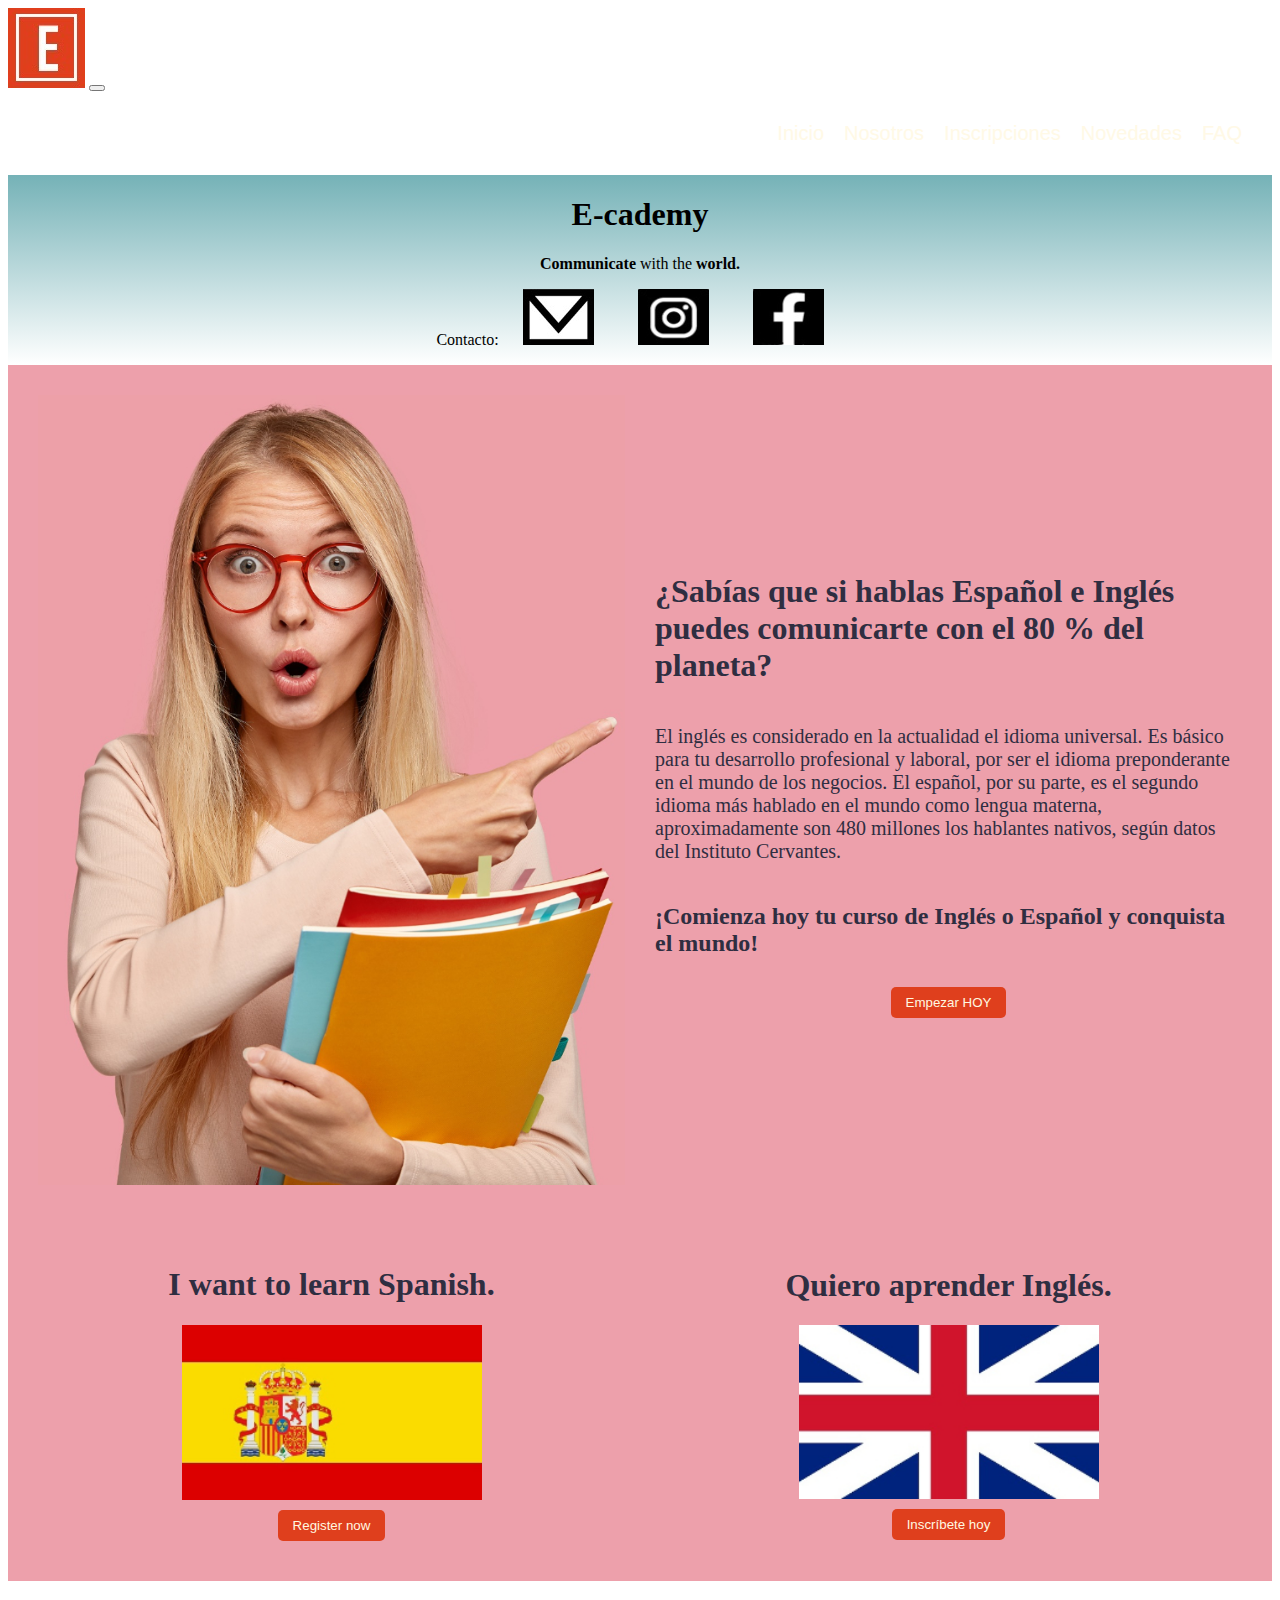
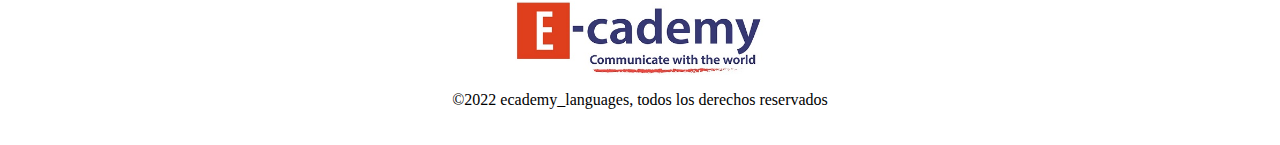
<file: index.html>
<!DOCTYPE html>
<html lang="en">
    <head>
        <meta charset="UTF-8">
        <meta http-equiv="X-UA-Compatible" content="IE=edge">
        <meta name="viewport" content="width=device-width, initial-scale=1.0">
        <meta name="keywords" content="Ecademy, idiomas, aprendizaje, español, comunicarte, clases online, segundo idioma">
        <title>Ecademy idiomas</title>
        <link href="https://unpkg.com/aos@2.3.1/dist/aos.css" rel="stylesheet">
        <!-- CSS only -->
        <link href="https://cdn.jsdelivr.net/npm/bootstrap@5.2.0-beta1/dist/css/bootstrap.min.css" rel="stylesheet" integrity="sha384-0evHe/X+R7YkIZDRvuzKMRqM+OrBnVFBL6DOitfPri4tjfHxaWutUpFmBp4vmVor" crossorigin="anonymous">
        <link rel="stylesheet" href="./assets/css/style.css">
        <link rel="shortcut icon" href="./assets/img/a1-logo-ecademy-navbar-mini.jpg" type="image/x-icon">
    </head>
<body>
    <nav class="navbar navbar-expand-md bg-secondary">
        <div class="container-fluid">
          <a class="navbar-brand" href="./index.html"><img src="./assets/img/a1-logo-ecademy-navbar-mini.jpg" alt="logo-ecademy"></a>
          <button class="navbar-toggler" type="button" data-bs-toggle="collapse" data-bs-target="#navbarNav" aria-controls="navbarNav" aria-expanded="false" aria-label="Toggle navigation">
              <span class="navbar-toggler-icon"></span>
          </button>
          <div class="collapse navbar-collapse" id="navbarNav">
              <ul class="navbar-nav">
                  <li class="nav-item">
                     <a class="nav-link" aria-current="page" href="./index.html">Inicio</a>
                  </li>
                  <li class="nav-item">
                     <a class="nav-link" href="./pages/nosotros.html">Nosotros</a>
                  </li>
                  <li class="nav-item">
                     <a class="nav-link" href="./pages/inscripciones.html">Inscripciones</a>
                  </li>
                  <li class="nav-item">
                    <a class="nav-link" href="./pages/novedades.html">Novedades</a>
                 </li>
                 <li class="nav-item">
                    <a class="nav-link" href="./pages/faq.html">FAQ</a>
                 </li>
                </ul>
            </div>
        </div>
    </nav>
    <header>
        <div class="header">
            <div>
                <h1>E-cademy</h1>
                <p> <b>Communicate</b> with the <b>world.</b></p>
            </div>
            <div>
                <p>Contacto:
                    <a href="mailto:lauracattaneo2308@gmail.com" target="_blank"><img src="./assets/img/email-logo.jpg" alt="email"></a>
                    <a href="https://www.instagram.com/ecademy_languages/" target="_blank"><img src="./assets/img/instagram-logo.jpg" alt="instagram"></a>
                    <a href="https://www.facebook.com/E-Cademy-103000618928934" target="_blank"><img src="./assets/img/facebook-logo.jpg" alt="facebook"></a>
                </p>
            </div>
        </div>
    </header>
    <main>
        <div class="container1">
            <div class="box1 hide-on-tablet">
                <img src="./assets/img/surprised-blond-teacher-700px.jpg" alt="student">
            </div>
            <div class="box1">
                <h1>¿Sabías que si hablas Español e Inglés puedes comunicarte con el 
                    80 % del planeta?</h1>
                <p>
                    El inglés es considerado en la actualidad el idioma universal. Es básico para tu desarrollo profesional y laboral, por ser el idioma preponderante en el mundo de los negocios. 
                    El español, por su parte, es el segundo idioma más hablado en el mundo como lengua materna, aproximadamente son 480 millones los hablantes nativos, según datos del Instituto Cervantes.
                </p> 
                <h2>¡Comienza hoy tu curso de Inglés o Español y conquista el mundo!</h2>
                <a href="./pages/inscripciones.html"> <button class="button1">Empezar HOY</button></a>
            </div>
        </div>
        <div class="container1">
            <div class="box1">
                <h1>I want to learn Spanish.</h1>
                <img class="img-fluid my-5 flag" src="./assets/img/Bandera-de-España.jpg" alt="Bandera-de-España">
                <a href="./pages/inscripciones.html"> <button class="button1">Register now</button></a>
            </div>
            <div class="box1">
                <h1>Quiero aprender Inglés.</h1>
                <img class="img-fluid my-5 flag" src="./assets/img/Bandera-de-Reino-Unido.jpg" alt="Bandera-de-Reino-Unido">
                <a href="./pages/inscripciones.html"> <button class="button1">Inscríbete hoy</button></a>
            </div>
        </div>
    </main>
    <footer>
        <img class="logo" src="./assets/img/a2-ecademy-communicate-with-the-world-tiza.jpg" alt="logo-ecademy">
        <p>©2022 ecademy_languages, todos los derechos reservados</p>
    </footer>
    <script src="https://unpkg.com/aos@2.3.1/dist/aos.js"></script>
    <script>
        AOS.init();
    </script>   
    <!-- JavaScript Bundle with Popper -->
    <script src="https://cdn.jsdelivr.net/npm/bootstrap@5.2.0-beta1/dist/js/bootstrap.bundle.min.js" integrity="sha384-pprn3073KE6tl6bjs2QrFaJGz5/SUsLqktiwsUTF55Jfv3qYSDhgCecCxMW52nD2" crossorigin="anonymous"></script>
</body>
</html>
</file>
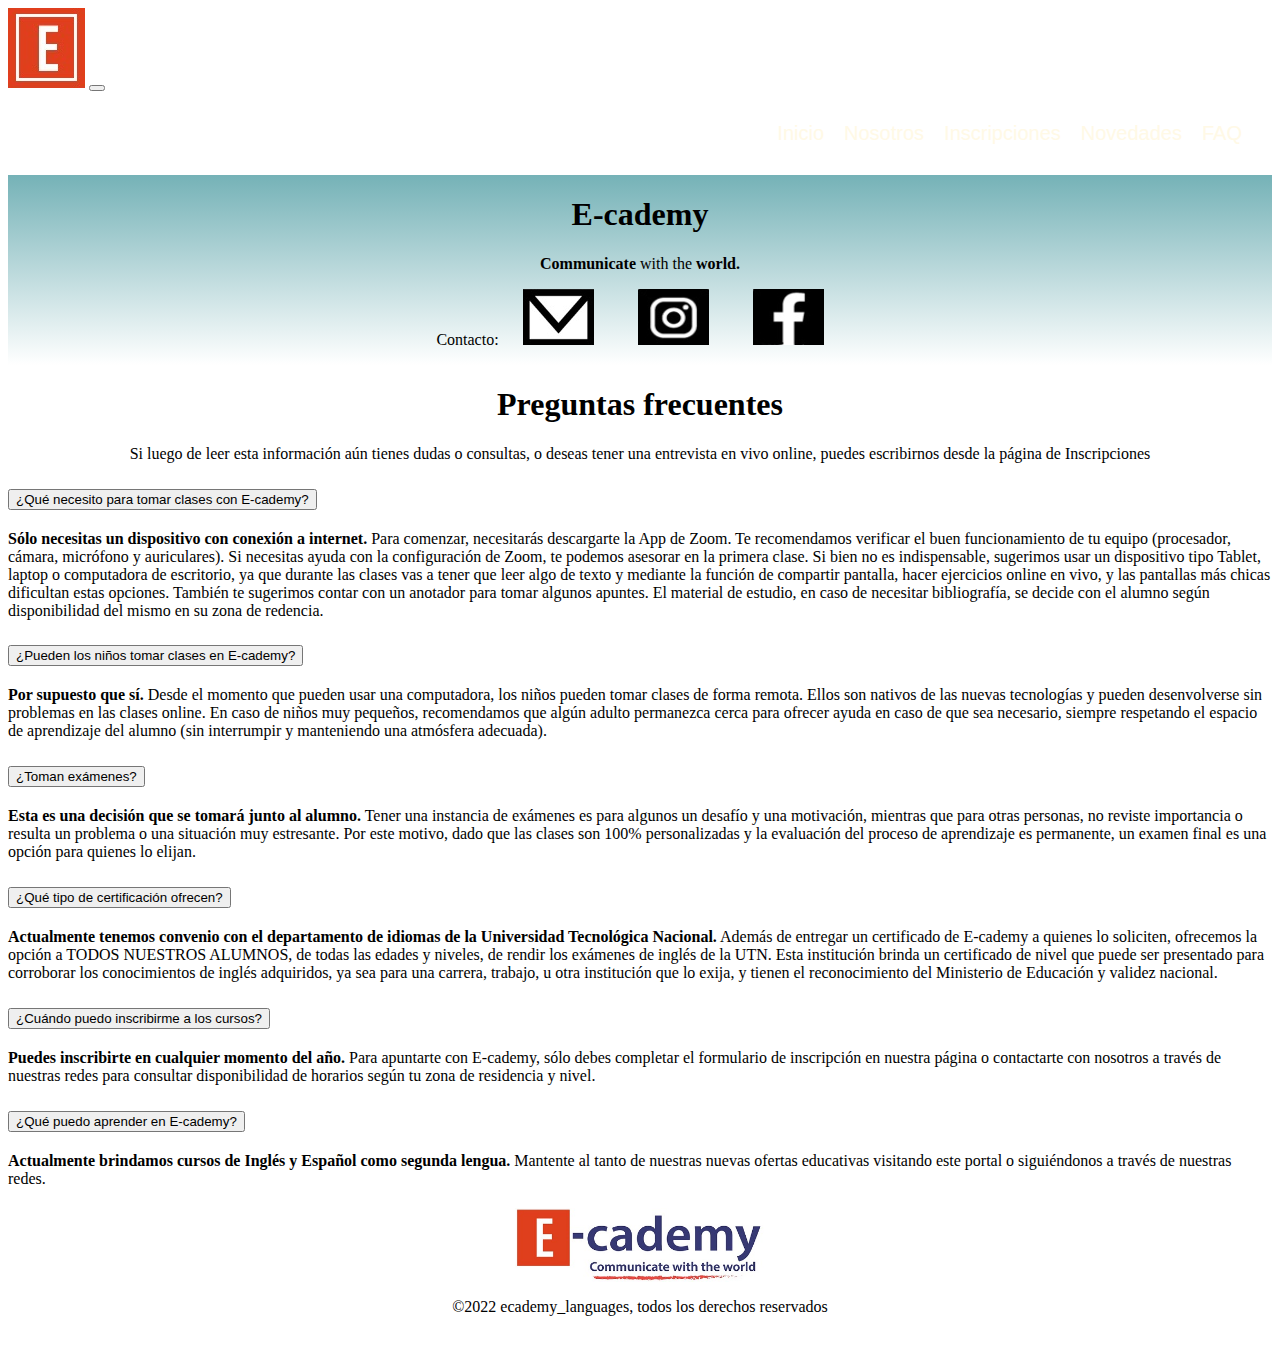
<file: pages/faq.html>
<!DOCTYPE html>
<html lang="en">
    <head>
        <meta charset="UTF-8">
        <meta http-equiv="X-UA-Compatible" content="IE=edge">
        <meta name="viewport" content="width=device-width, initial-scale=1.0">
        <meta name="keywords" content="Ecademy, idiomas, aprendizaje, español, comunicarte, clases online, segundo idioma">
        <title>Mi perfil</title>
        <link href="https://unpkg.com/aos@2.3.1/dist/aos.css" rel="stylesheet">
        <!-- CSS only -->
        <link href="https://cdn.jsdelivr.net/npm/bootstrap@5.2.0-beta1/dist/css/bootstrap.min.css" rel="stylesheet" integrity="sha384-0evHe/X+R7YkIZDRvuzKMRqM+OrBnVFBL6DOitfPri4tjfHxaWutUpFmBp4vmVor" crossorigin="anonymous">
        <link rel="stylesheet" href="../assets/css/style.css">
        <link rel="shortcut icon" href="../assets/img/a1-logo-ecademy-navbar-mini.jpg" type="image/x-icon">
    </head>
<body>
    <nav class="navbar navbar-expand-md bg-secondary">
        <div class="container-fluid">
          <a class="navbar-brand" href="../index.html"><img src="../assets/img/a1-logo-ecademy-navbar-mini.jpg" alt="logo-ecademy"></a>
          <button class="navbar-toggler" type="button" data-bs-toggle="collapse" data-bs-target="#navbarNav" aria-controls="navbarNav" aria-expanded="false" aria-label="Toggle navigation">
              <span class="navbar-toggler-icon"></span>
          </button>
          <div class="collapse navbar-collapse" id="navbarNav">
              <ul class="navbar-nav">
                  <li class="nav-item">
                     <a class="nav-link" aria-current="page" href="../index.html">Inicio</a>
                  </li>
                  <li class="nav-item">
                     <a class="nav-link" href="./nosotros.html">Nosotros</a>
                  </li>
                  <li class="nav-item">
                     <a class="nav-link" href="./inscripciones.html">Inscripciones</a>
                  </li>
                  <li class="nav-item">
                    <a class="nav-link" href="./novedades.html">Novedades</a>
                 </li>
                 <li class="nav-item">
                    <a class="nav-link" href="./faq.html">FAQ</a>
                 </li>
                </ul>
            </div>
        </div>
    </nav>
    <header>
      <div class="header">
        <div>
            <h1>E-cademy</h1>
            <p> <b>Communicate</b> with the <b>world.</b></p>
        </div>
        <div>
            <p>Contacto:
              <a href="mailto:lauracattaneo2308@gmail.com" target="_blank"><img src="../assets/img/email-logo.jpg" alt="email"></a>
              <a href="https://www.instagram.com/ecademy_languages/" target="_blank"><img src="../assets/img/instagram-logo.jpg" alt="instagram"></a>
              <a href="https://www.facebook.com/E-Cademy-103000618928934" target="_blank"><img src="../assets/img/facebook-logo.jpg" alt="facebook"></a>
            </p>
        </div>
      </div>
    </header>
    <main>
        <div class="main-title">
          <h1>
              Preguntas frecuentes
          </h1>
          <p>Si luego de leer esta información aún tienes dudas o consultas, o deseas tener una entrevista en vivo online, puedes escribirnos desde la página de Inscripciones</p>
        </div>
        <div class="bd-example">
            <div class="accordion" id="accordionExample">
              <div class="accordion-item">
                <h2 class="accordion-header" id="headingOne">
                  <button class="accordion-button" type="button" data-bs-toggle="collapse" data-bs-target="#collapseOne" aria-expanded="true" aria-controls="collapseOne">
                    ¿Qué necesito para tomar clases con E-cademy?
                  </button>
                </h2>
                <div id="collapseOne" class="accordion-collapse collapse show" aria-labelledby="headingOne" data-bs-parent="#accordionExample">
                  <div class="accordion-body">
                    <strong>Sólo necesitas un dispositivo con conexión a internet.</strong> Para comenzar, necesitarás descargarte la App de Zoom. Te recomendamos verificar el buen funcionamiento de tu equipo (procesador, cámara, micrófono y auriculares). Si necesitas ayuda con la configuración de Zoom, te podemos asesorar en la primera clase. Si bien no es indispensable, sugerimos usar un dispositivo tipo Tablet, laptop o computadora de escritorio, ya que durante las clases vas a tener que leer algo de texto y mediante la función de compartir pantalla, hacer ejercicios online en vivo, y las pantallas más chicas dificultan estas opciones. También te sugerimos contar con un anotador para tomar algunos apuntes. El material de estudio, en caso de necesitar bibliografía, se decide con el alumno según disponibilidad del mismo en su zona de redencia.
                  </div>
                </div>
              </div>
              <div class="accordion-item">
                <h2 class="accordion-header" id="headingTwo">
                  <button class="accordion-button collapsed" type="button" data-bs-toggle="collapse" data-bs-target="#collapseTwo" aria-expanded="false" aria-controls="collapseTwo">
                    ¿Pueden los niños tomar clases en E-cademy?
                  </button>
                </h2>
                <div id="collapseTwo" class="accordion-collapse collapse" aria-labelledby="headingTwo" data-bs-parent="#accordionExample">
                  <div class="accordion-body">
                    <strong>Por supuesto que sí.</strong> Desde el momento que pueden usar una computadora, los niños pueden tomar clases de forma remota. Ellos son nativos de las nuevas tecnologías y pueden desenvolverse sin problemas en las clases online. En caso de niños muy pequeños, recomendamos que algún adulto permanezca cerca para ofrecer ayuda en caso de que sea necesario, siempre respetando el espacio de aprendizaje del alumno (sin interrumpir y manteniendo una atmósfera adecuada).
                  </div>
                </div>
              </div>
              <div class="accordion-item">
                <h2 class="accordion-header" id="headingThree">
                  <button class="accordion-button collapsed" type="button" data-bs-toggle="collapse" data-bs-target="#collapseThree" aria-expanded="false" aria-controls="collapseThree">
                    ¿Toman exámenes?
                  </button>
                </h2>
                <div id="collapseThree" class="accordion-collapse collapse" aria-labelledby="headingThree" data-bs-parent="#accordionExample">
                  <div class="accordion-body">
                    <strong>Esta es una decisión que se tomará junto al alumno.</strong> Tener una instancia de exámenes es para algunos un desafío y una motivación, mientras que para otras personas, no reviste importancia o resulta un problema o una situación muy estresante. Por este motivo, dado que las clases son 100% personalizadas y la evaluación del proceso de aprendizaje es permanente, un examen final es una opción para quienes lo elijan. 
                  </div>
                </div>
              </div>
              <div class="accordion-item">
                <h2 class="accordion-header" id="headingFour">
                  <button class="accordion-button collapsed" type="button" data-bs-toggle="collapse" data-bs-target="#collapseFour" aria-expanded="false" aria-controls="collapseFour">
                    ¿Qué tipo de certificación ofrecen?
                  </button>
                </h2>
                <div id="collapseFour" class="accordion-collapse collapse" aria-labelledby="headingFour" data-bs-parent="#accordionExample">
                  <div class="accordion-body">
                    <strong>Actualmente tenemos convenio con el departamento de idiomas de la Universidad Tecnológica Nacional.</strong> Además de entregar un certificado de E-cademy a quienes lo soliciten, ofrecemos la opción a TODOS NUESTROS ALUMNOS, de todas las edades y niveles, de rendir los exámenes de inglés de la UTN. Esta institución brinda un certificado de nivel que puede ser presentado para corroborar los conocimientos de inglés adquiridos, ya sea para una carrera, trabajo, u otra institución que lo exija, y tienen el reconocimiento del Ministerio de Educación y validez nacional.
                  </div>
                </div>
              </div>
              <div class="accordion-item">
                <h2 class="accordion-header" id="headingFive">
                  <button class="accordion-button collapsed" type="button" data-bs-toggle="collapse" data-bs-target="#collapseFive" aria-expanded="false" aria-controls="collapseFive">
                    ¿Cuándo puedo inscribirme a los cursos?
                  </button>
                </h2>
                <div id="collapseFive" class="accordion-collapse collapse" aria-labelledby="headingFive" data-bs-parent="#accordionExample">
                  <div class="accordion-body">
                    <strong>Puedes inscribirte en cualquier momento del año.</strong> Para apuntarte con E-cademy, sólo debes completar el formulario de inscripción en nuestra página o contactarte con nosotros a través de nuestras redes para consultar disponibilidad de horarios según tu zona de residencia y nivel.
                  </div>
                </div>
              </div>
              <div class="accordion-item">
                <h2 class="accordion-header" id="headingSix">
                  <button class="accordion-button collapsed" type="button" data-bs-toggle="collapse" data-bs-target="#collapseSix" aria-expanded="false" aria-controls="collapseSix">
                    ¿Qué puedo aprender en E-cademy?
                  </button>
                </h2>
                <div id="collapseSix" class="accordion-collapse collapse" aria-labelledby="headingSix" data-bs-parent="#accordionExample">
                  <div class="accordion-body">
                    <strong>Actualmente brindamos cursos de Inglés y Español como segunda lengua.</strong> Mantente al tanto de nuestras nuevas ofertas educativas visitando este portal o siguiéndonos a través de nuestras redes.
                  </div>
                </div>
              </div>

            </div>
        </div>     
    </main>
    <footer>
      <img class="logo" src="../assets/img/a2-ecademy-communicate-with-the-world-tiza.jpg" alt="logo-ecademy">
      <p>©2022 ecademy_languages, todos los derechos reservados</p>
    </footer>
    <script src="https://unpkg.com/aos@2.3.1/dist/aos.js"></script>
    <script>
        AOS.init();
    </script>   
    <!-- JavaScript Bundle with Popper -->
    <script src="https://cdn.jsdelivr.net/npm/bootstrap@5.2.0-beta1/dist/js/bootstrap.bundle.min.js" integrity="sha384-pprn3073KE6tl6bjs2QrFaJGz5/SUsLqktiwsUTF55Jfv3qYSDhgCecCxMW52nD2" crossorigin="anonymous"></script>
</body>
</html>
</file>
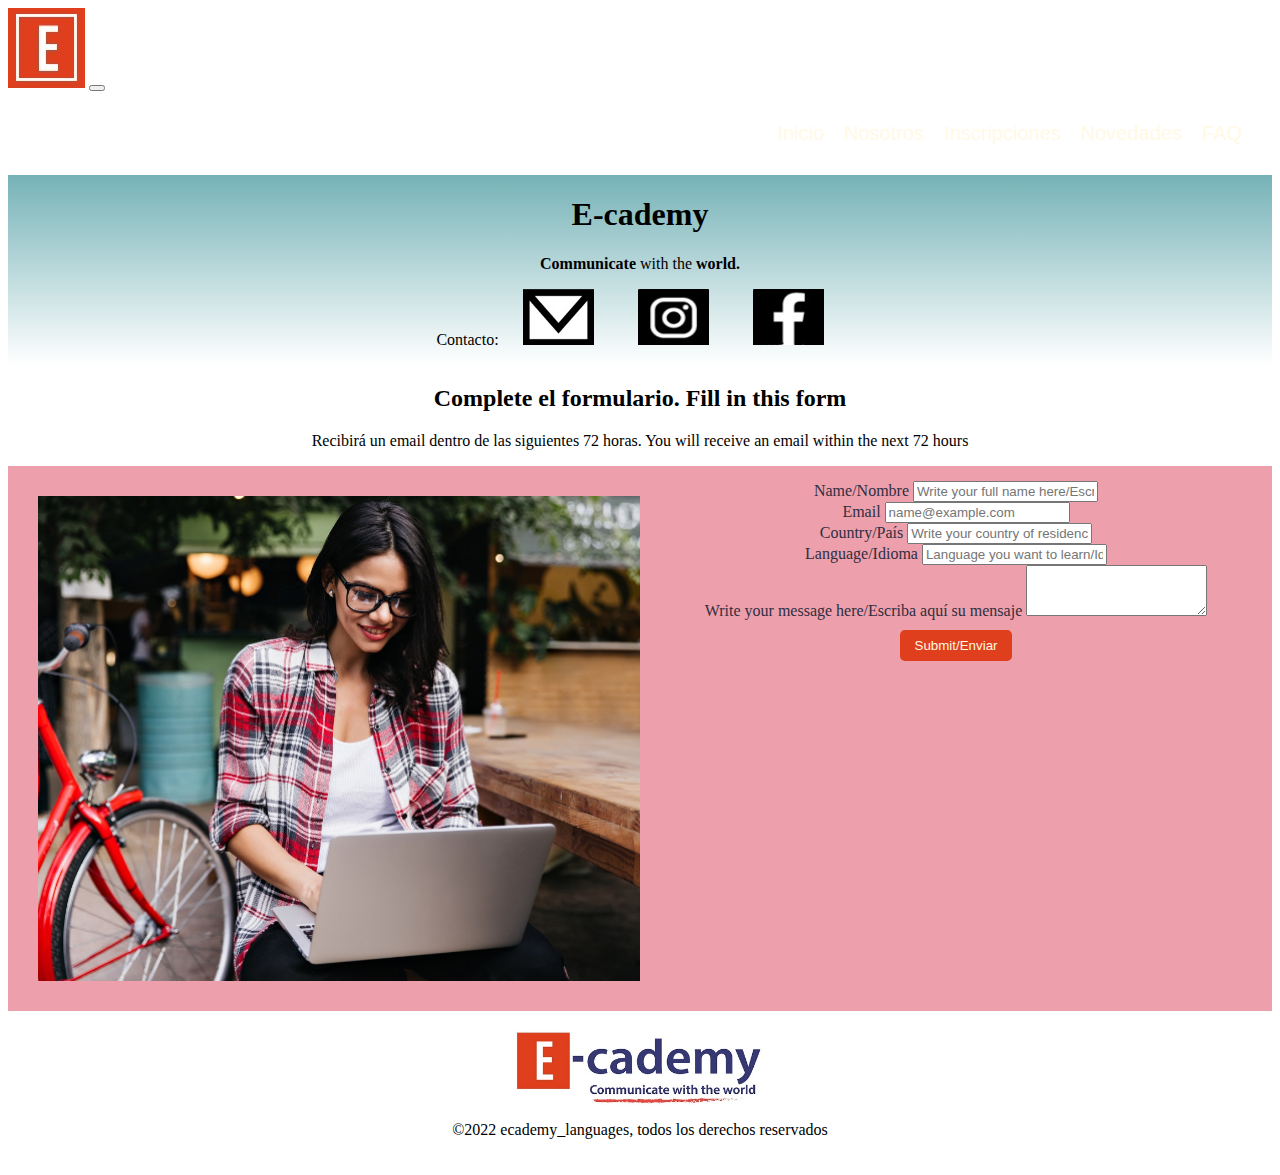
<file: pages/inscripciones.html>
<!DOCTYPE html>
<html lang="en">
    <head>
        <meta charset="UTF-8">
        <meta http-equiv="X-UA-Compatible" content="IE=edge">
        <meta name="viewport" content="width=device-width, initial-scale=1.0">
        <meta name="keywords" content="Ecademy, idiomas, aprendizaje, español, comunicarte, clases online, segundo idioma">
        <title>Inscripciones</title>
        <link href="https://unpkg.com/aos@2.3.1/dist/aos.css" rel="stylesheet">
        <!-- CSS only -->
        <link href="https://cdn.jsdelivr.net/npm/bootstrap@5.2.0-beta1/dist/css/bootstrap.min.css" rel="stylesheet" integrity="sha384-0evHe/X+R7YkIZDRvuzKMRqM+OrBnVFBL6DOitfPri4tjfHxaWutUpFmBp4vmVor" crossorigin="anonymous">
        <link rel="stylesheet" href="../assets/css/style.css">
        <link rel="shortcut icon" href="../assets/img/a1-logo-ecademy-navbar-mini.jpg" type="image/x-icon">
    </head>
<body>
    <nav class="navbar navbar-expand-md bg-secondary">
        <div class="container-fluid">
          <a class="navbar-brand" href="../index.html"><img src="../assets/img/a1-logo-ecademy-navbar-mini.jpg" alt="logo-ecademy"></a>
          <button class="navbar-toggler" type="button" data-bs-toggle="collapse" data-bs-target="#navbarNav" aria-controls="navbarNav" aria-expanded="false" aria-label="Toggle navigation">
              <span class="navbar-toggler-icon"></span>
          </button>
          <div class="collapse navbar-collapse" id="navbarNav">
              <ul class="navbar-nav">
                  <li class="nav-item">
                     <a class="nav-link" aria-current="page" href="../index.html">Inicio</a>
                  </li>
                  <li class="nav-item">
                     <a class="nav-link" href="./nosotros.html">Nosotros</a>
                  </li>
                  <li class="nav-item">
                     <a class="nav-link" href="./inscripciones.html">Inscripciones</a>
                  </li>
                  <li class="nav-item">
                    <a class="nav-link" href="./novedades.html">Novedades</a>
                 </li>
                 <li class="nav-item">
                    <a class="nav-link" href="./faq.html">FAQ</a>
                 </li>
                </ul>
            </div>
        </div>
    </nav>
    <header>
        <div class="header">
            <div>
                <h1>E-cademy</h1>
                <p> <b>Communicate</b> with the <b>world.</b></p>
            </div>
            <div>
                <p>Contacto:
                    <a href="mailto:lauracattaneo2308@gmail.com" target="_blank"><img src="../assets/img/email-logo.jpg" alt="email"></a>
                    <a href="https://www.instagram.com/ecademy_languages/" target="_blank"><img src="../assets/img/instagram-logo.jpg" alt="instagram"></a>
                    <a href="https://www.facebook.com/E-Cademy-103000618928934" target="_blank"><img src="../assets/img/facebook-logo.jpg" alt="facebook"></a>
                </p>
            </div>
        </div>
    </header>
    <main>
        <div class="main-title">
            <h2>Complete el formulario. Fill in this form</h2>
            <p>Recibirá un email dentro de las siguientes 72 horas. You will receive an email within the next 72 hours</p>
        </div>
        <div class="container1">
            <div class="box1">
                <img src="../assets/img/elearning-girl-laptop.jpg" alt="">
            </div>
            <div class="box3">
                <div class="mb-3">
                <label for="exampleFormControlInput1" class="form-label">Name/Nombre</label>
                <input type="email" class="form-control" id="exampleFormControlInput1" name="name" placeholder="Write your full name here/Escriba su nombre completo">
                </div>
                <div class="mb-3">
                    <label for="exampleFormControlInput1" class="form-label">Email</label>
                    <input type="email" class="form-control" id="exampleFormControlInput1" name="email" placeholder="name@example.com">
                </div>
                <div class="mb-3">
                    <label for="exampleFormControlInput1" class="form-label">Country/País</label>
                    <input type="email" class="form-control" id="exampleFormControlInput1" placeholder="Write your country of residence/Escriba el país de residencia">
                </div>
                <div class="mb-3">
                    <label for="exampleFormControlInput1" class="form-label">Language/Idioma</label>
                    <input type="email" class="form-control" id="exampleFormControlInput1" placeholder="Language you want to learn/Idioma que quiere aprender">
                </div>
                <div class="mb-3">
                    <label for="exampleFormControlTextarea1" class="form-label">Write your message here/Escriba aquí su mensaje</label>
                    <textarea class="form-control" id="exampleFormControlTextarea1" rows="3"></textarea>
                </div>
                <div>
                    <a href="mailto:lauracattaneo2308@gmail.com" target="_blank"><button class="button1" type="submit" >Submit/Enviar</button></a>
                </div>
            </div>

        </div>
    </main>
    <footer>
        <img class="logo" src="../assets/img/a2-ecademy-communicate-with-the-world-tiza.jpg" alt="logo-ecademy">
        <p>©2022 ecademy_languages, todos los derechos reservados</p>
    </footer>
    <script src="https://unpkg.com/aos@2.3.1/dist/aos.js"></script>
    <script>
        AOS.init();
    </script>   
    <!-- JavaScript Bundle with Popper -->
    <script src="https://cdn.jsdelivr.net/npm/bootstrap@5.2.0-beta1/dist/js/bootstrap.bundle.min.js" integrity="sha384-pprn3073KE6tl6bjs2QrFaJGz5/SUsLqktiwsUTF55Jfv3qYSDhgCecCxMW52nD2" crossorigin="anonymous"></script>
</body>
</html>
</file>
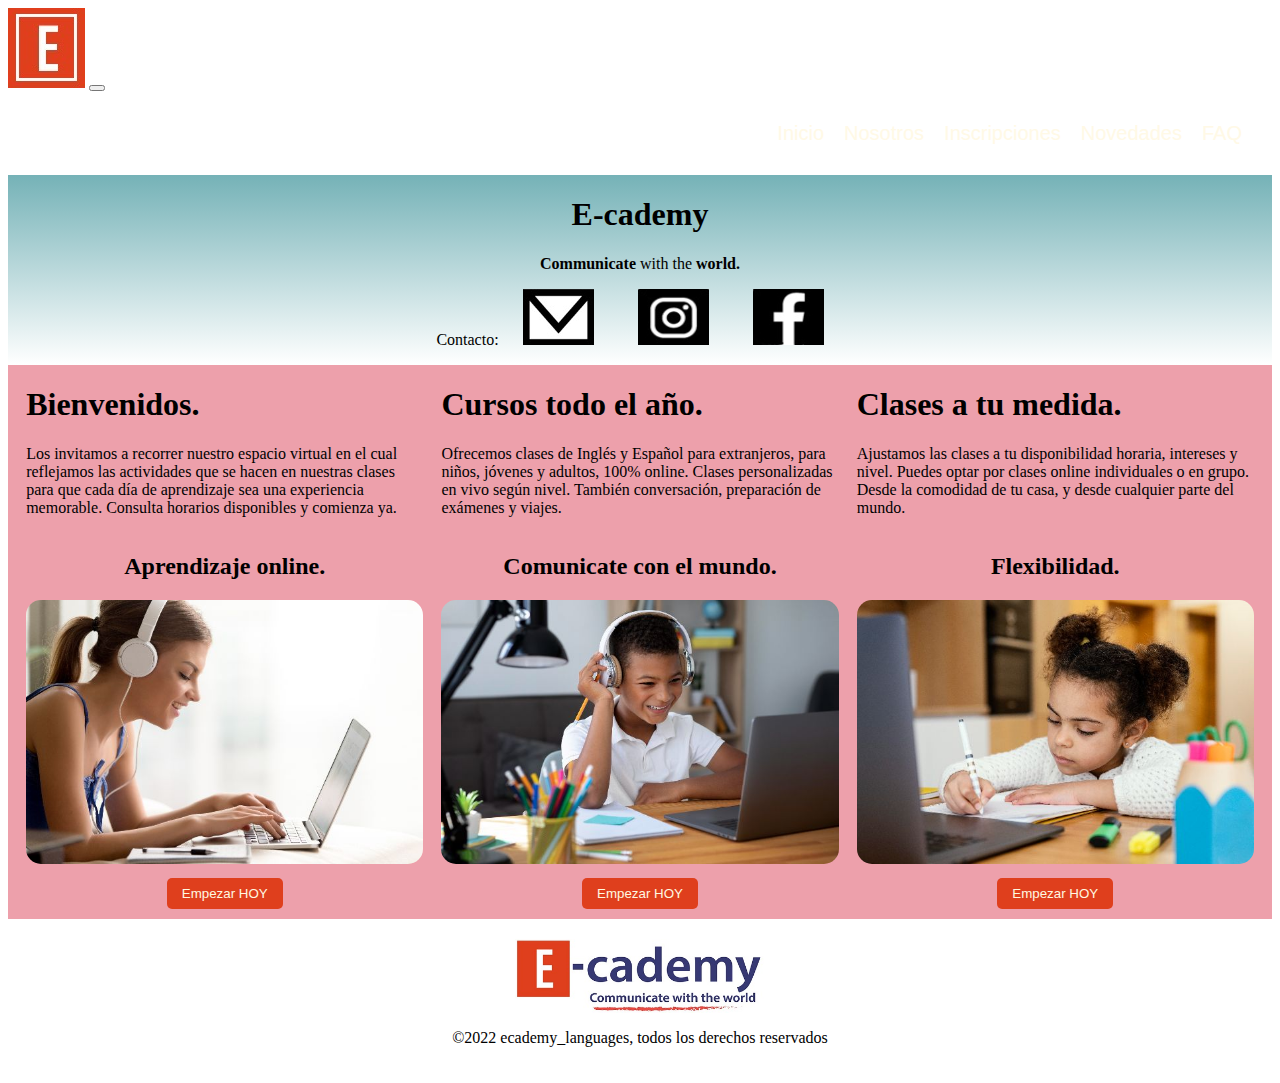
<file: pages/nosotros.html>
<!DOCTYPE html>
<html lang="en">
    <head>
        <meta charset="UTF-8">
        <meta http-equiv="X-UA-Compatible" content="IE=edge">
        <meta name="viewport" content="width=device-width, initial-scale=1.0">
        <meta name="keywords" content="Ecademy, idiomas, aprendizaje, español, comunicarte, clases online, segundo idioma">
        <title>Nosotros</title>
        <link href="https://unpkg.com/aos@2.3.1/dist/aos.css" rel="stylesheet">
        <!-- CSS only -->
        <link href="https://cdn.jsdelivr.net/npm/bootstrap@5.2.0-beta1/dist/css/bootstrap.min.css" rel="stylesheet" integrity="sha384-0evHe/X+R7YkIZDRvuzKMRqM+OrBnVFBL6DOitfPri4tjfHxaWutUpFmBp4vmVor" crossorigin="anonymous">
        <link rel="stylesheet" href="../assets/css/style.css">
        <link rel="shortcut icon" href="../assets/img/a1-logo-ecademy-navbar-mini.jpg" type="image/x-icon">
    </head>
<body>
    <nav class="navbar navbar-expand-md bg-secondary">
        <div class="container-fluid">
          <a class="navbar-brand" href="../index.html"><img src="../assets/img/a1-logo-ecademy-navbar-mini.jpg" alt="logo-ecademy"></a>
          <button class="navbar-toggler" type="button" data-bs-toggle="collapse" data-bs-target="#navbarNav" aria-controls="navbarNav" aria-expanded="false" aria-label="Toggle navigation">
              <span class="navbar-toggler-icon"></span>
          </button>
          <div class="collapse navbar-collapse" id="navbarNav">
              <ul class="navbar-nav">
                  <li class="nav-item">
                     <a class="nav-link" aria-current="page" href="../index.html">Inicio</a>
                  </li>
                  <li class="nav-item">
                     <a class="nav-link" href="./nosotros.html">Nosotros</a>
                  </li>
                  <li class="nav-item">
                     <a class="nav-link" href="./inscripciones.html">Inscripciones</a>
                  </li>
                  <li class="nav-item">
                    <a class="nav-link" href="./novedades.html">Novedades</a>
                 </li>
                 <li class="nav-item">
                    <a class="nav-link" href="./faq.html">FAQ</a>
                 </li>
                </ul>
            </div>
        </div>
    </nav>
    <header>
        <div class="header">
            <div>
                <h1>E-cademy</h1>
                <p> <b>Communicate</b> with the <b>world.</b></p>
            </div>
            <div>
                <p>Contacto:
                    <a href="mailto:lauracattaneo2308@gmail.com" target="_blank"><img src="../assets/img/email-logo.jpg" alt="email"></a>
                    <a href="https://www.instagram.com/ecademy_languages/" target="_blank"><img src="../assets/img/instagram-logo.jpg" alt="instagram"></a>
                    <a href="https://www.facebook.com/E-Cademy-103000618928934" target="_blank"><img src="../assets/img/facebook-logo.jpg" alt="facebook"></a>
                </p>
            </div>
        </div>
    </header>
    <main>
        <div class="container-3col">
            <div class="box2">
                <div>
                    <h1>Bienvenidos.</h1>
                    <p>Los invitamos a recorrer nuestro espacio virtual en el cual reflejamos las actividades que se hacen en nuestras clases para que cada día de aprendizaje sea una experiencia memorable. Consulta horarios disponibles y comienza ya.</p>
                </div>
                <div>
                    <h2>Aprendizaje online.</h2>
                    <img data-aos="zoom-in-up" class="card__img" src="../assets/img/elearning-woman-learning-online.jpg" alt="">
                    <a href="./inscripciones.html"> <button class="button1">Empezar HOY</button></a>
                </div>
            </div>
            <div class="box2">
                <div>
                    <h1>Cursos todo el año.</h1>
                    <p>Ofrecemos clases de Inglés y Español para extranjeros, para niños, jóvenes y adultos, 100% online. Clases personalizadas en vivo según nivel. También conversación, preparación de exámenes y viajes.</p>
                </div>
                <div>
                    <h2>Comunicate con el mundo.</h2>
                    <img data-aos="zoom-in-up" class="card__img" src="../assets/img/elearning-little-boy-doing-school-online.jpg" alt="">
                    <a href="./inscripciones.html"> <button class="button1">Empezar HOY</button></a>
                </div>
            </div>
            <div class="box2">
                <div>
                    <h1>Clases a tu medida.</h1>
                    <p>Ajustamos las clases a tu disponibilidad horaria, intereses y nivel. Puedes optar por clases online individuales o en grupo. Desde la comodidad de tu casa, y desde cualquier parte del mundo.</p>
                </div>
                <div>
                    <h2>Flexibilidad.</h2>
                    <img data-aos="zoom-in-up" class="card__img" src="../assets/img/elearning-little-girl-at-home-during-online-school-with-laptop.jpg" alt="">
                    <a href="./inscripciones.html"> <button class="button1">Empezar HOY</button></a>
                </div>
            </div>
        </div>
    </main>
    <footer>
        <img class="logo" src="../assets/img/a2-ecademy-communicate-with-the-world-tiza.jpg" alt="logo-ecademy">
        <p>©2022 ecademy_languages, todos los derechos reservados</p>
    </footer>
    <script src="https://unpkg.com/aos@2.3.1/dist/aos.js"></script>
    <script>
        AOS.init();
    </script>   
    <!-- JavaScript Bundle with Popper -->
    <script src="https://cdn.jsdelivr.net/npm/bootstrap@5.2.0-beta1/dist/js/bootstrap.bundle.min.js" integrity="sha384-pprn3073KE6tl6bjs2QrFaJGz5/SUsLqktiwsUTF55Jfv3qYSDhgCecCxMW52nD2" crossorigin="anonymous"></script>
</body>
</html>
</file>
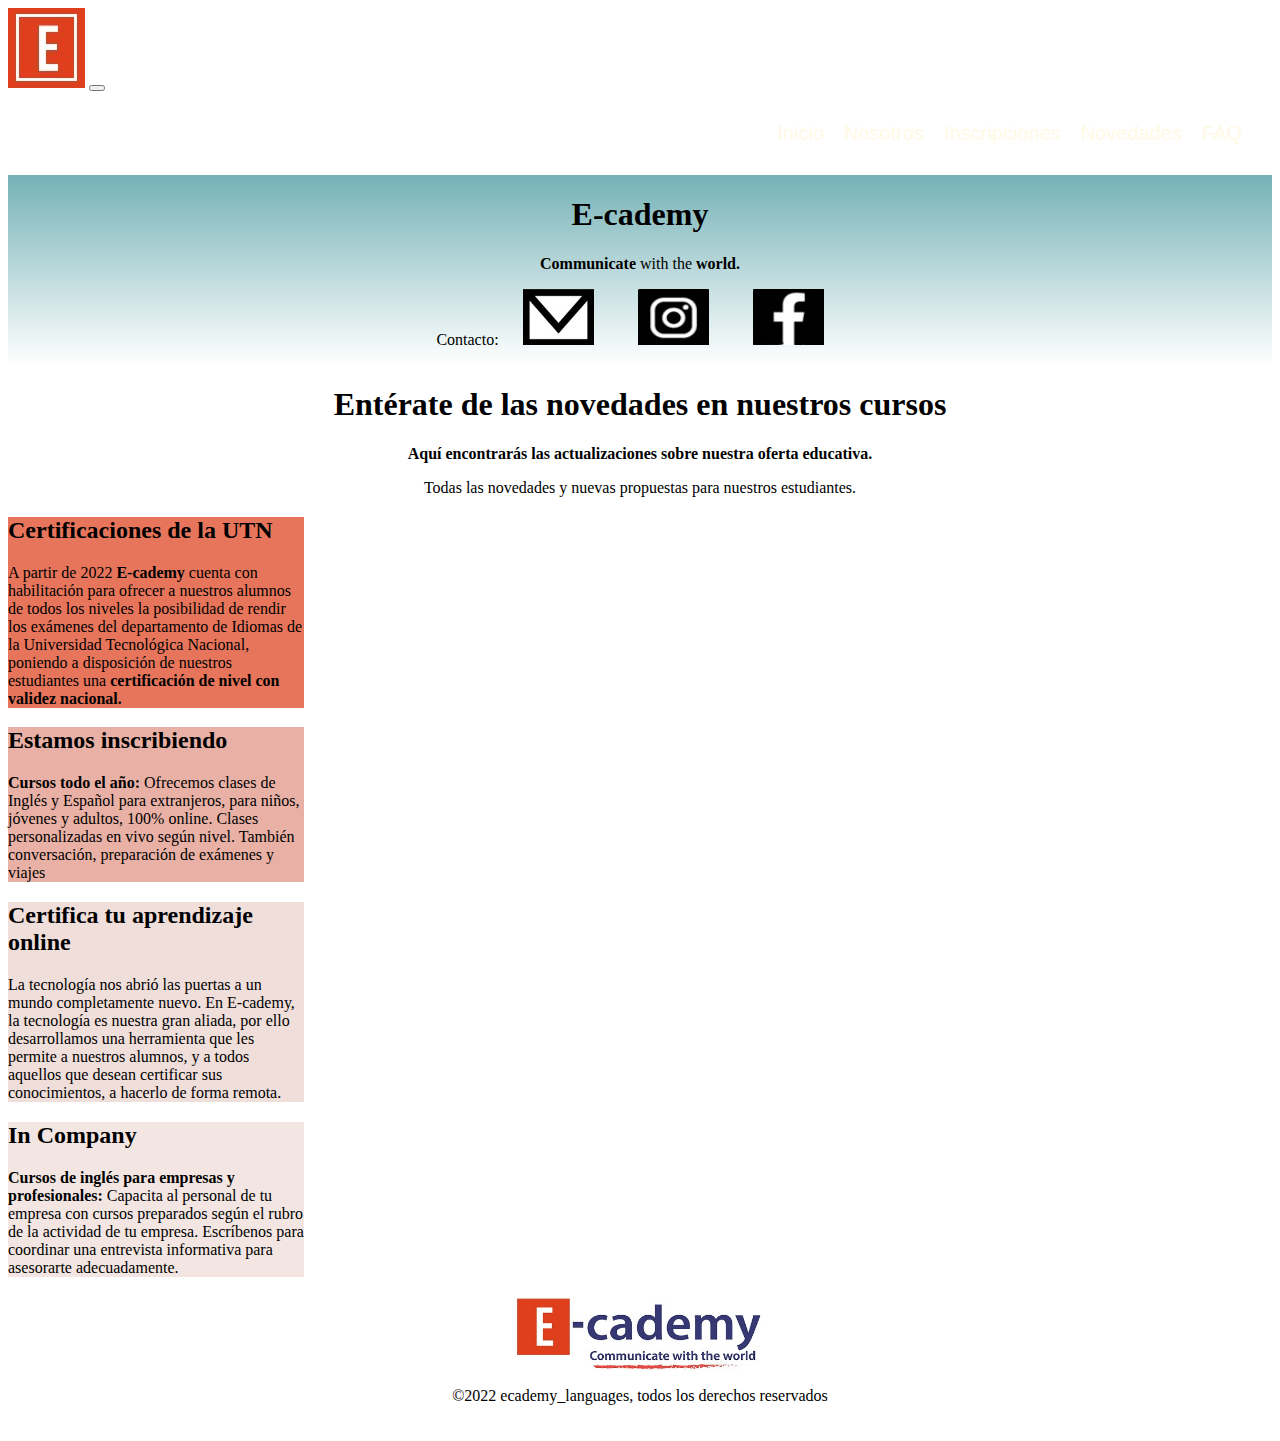
<file: pages/novedades.html>
<!DOCTYPE html>
<html lang="en">
    <head>
        <meta charset="UTF-8">
        <meta http-equiv="X-UA-Compatible" content="IE=edge">
        <meta name="viewport" content="width=device-width, initial-scale=1.0">
        <meta name="keywords" content="Ecademy, idiomas, aprendizaje, español, comunicarte, clases online, segundo idioma">
        <title>Novedades</title>
        <link href="https://unpkg.com/aos@2.3.1/dist/aos.css" rel="stylesheet">
        <!-- CSS only -->
        <link href="https://cdn.jsdelivr.net/npm/bootstrap@5.2.0-beta1/dist/css/bootstrap.min.css" rel="stylesheet" integrity="sha384-0evHe/X+R7YkIZDRvuzKMRqM+OrBnVFBL6DOitfPri4tjfHxaWutUpFmBp4vmVor" crossorigin="anonymous">
        <link rel="stylesheet" href="../assets/css/style.css">
        <link rel="shortcut icon" href="../assets/img/a1-logo-ecademy-navbar-mini.jpg" type="image/x-icon">
    </head>
<body>
    <nav class="navbar navbar-expand-md bg-secondary">
        <div class="container-fluid">
          <a class="navbar-brand" href="../index.html"><img src="../assets/img/a1-logo-ecademy-navbar-mini.jpg" alt="logo-ecademy"></a>
          <button class="navbar-toggler" type="button" data-bs-toggle="collapse" data-bs-target="#navbarNav" aria-controls="navbarNav" aria-expanded="false" aria-label="Toggle navigation">
              <span class="navbar-toggler-icon"></span>
          </button>
          <div class="collapse navbar-collapse" id="navbarNav">
              <ul class="navbar-nav">
                  <li class="nav-item">
                     <a class="nav-link" aria-current="page" href="../index.html">Inicio</a>
                  </li>
                  <li class="nav-item">
                     <a class="nav-link" href="./nosotros.html">Nosotros</a>
                  </li>
                  <li class="nav-item">
                     <a class="nav-link" href="./inscripciones.html">Inscripciones</a>
                  </li>
                  <li class="nav-item">
                    <a class="nav-link" href="./novedades.html">Novedades</a>
                 </li>
                 <li class="nav-item">
                    <a class="nav-link" href="./faq.html">FAQ</a>
                 </li>
                </ul>
            </div>
        </div>
    </nav>
    <header>
        <div class="header">
            <div>
                <h1>E-cademy</h1>
                <p> <b>Communicate</b> with the <b>world.</b></p>
            </div>
            <div>
                <p>Contacto:
                    <a href="mailto:lauracattaneo2308@gmail.com" target="_blank"><img src="../assets/img/email-logo.jpg" alt="email"></a>
                    <a href="https://www.instagram.com/ecademy_languages/" target="_blank"><img src="../assets/img/instagram-logo.jpg" alt="instagram"></a>
                    <a href="https://www.facebook.com/E-Cademy-103000618928934" target="_blank"><img src="../assets/img/facebook-logo.jpg" alt="facebook"></a>
                </p>
            </div>
        </div>
    </header>
    <main>
        <div class="main-title">
            <h1>Entérate de las novedades en nuestros cursos</h1>
            <p><strong>Aquí encontrarás las actualizaciones sobre nuestra oferta educativa.</strong></p>
            <p>Todas las novedades y nuevas propuestas para nuestros estudiantes.</p>
        </div>
        <div class="row">
          <div class="column" style="background-color: #e7755b;">
             <h2>Certificaciones de la UTN</h2>
             <p>A partir de 2022 <strong>E-cademy</strong> cuenta con habilitación para ofrecer a nuestros alumnos de todos los niveles la posibilidad de rendir los exámenes del departamento de Idiomas de la Universidad Tecnológica Nacional, poniendo a disposición de nuestros estudiantes una <strong>certificación de nivel con validez nacional.</strong></p>
          </div>
          
          <div class="column" style="background-color:#e9b1a5;">
             <h2>Estamos inscribiendo</h2>
             <p><strong>Cursos todo el año:</strong>
                Ofrecemos clases de Inglés y Español para extranjeros, para niños, jóvenes y adultos, 100% online. Clases personalizadas en vivo según nivel. También conversación, preparación de exámenes y viajes</p>
          </div>
          
          <div class="column" style="background-color:#f0deda;">
             <h2>Certifica tu aprendizaje online</h2>
             <p>La tecnología nos abrió las puertas a un mundo completamente nuevo. En E-cademy, la tecnología es nuestra gran aliada, por ello desarrollamos una herramienta que les permite a nuestros alumnos, y a todos aquellos que desean certificar sus conocimientos, a hacerlo de forma remota.</p>
          </div>
          
          <div class="column" style="background-color:#f3e6e2;">
             <h2>In Company</h2>
             <p><strong>Cursos de inglés para empresas y profesionales:</strong> Capacita al personal de tu empresa con cursos preparados según el rubro de la actividad de tu empresa. Escríbenos para coordinar una entrevista informativa para asesorarte adecuadamente.</p>
          </div>
        </div>
    </main>
    <footer>
        <img class="logo" src="../assets/img/a2-ecademy-communicate-with-the-world-tiza.jpg" alt="logo-ecademy">
        <p>©2022 ecademy_languages, todos los derechos reservados</p>
    </footer>
    <script src="https://unpkg.com/aos@2.3.1/dist/aos.js"></script>
    <script>
        AOS.init();
    </script>   
    <!-- JavaScript Bundle with Popper -->
    <script src="https://cdn.jsdelivr.net/npm/bootstrap@5.2.0-beta1/dist/js/bootstrap.bundle.min.js" integrity="sha384-pprn3073KE6tl6bjs2QrFaJGz5/SUsLqktiwsUTF55Jfv3qYSDhgCecCxMW52nD2" crossorigin="anonymous"></script>
</body>
</html>
</file>
<file: assets/css/style.css>
.navbar {
  margin: 0;
}
.navbar ul {
  list-style: none;
  display: flex;
  justify-content: end;
  padding: 10px;
  margin: 10px;
}
.navbar ul li {
  padding: 10px;
}
.navbar ul li a {
  text-decoration: none;
  color: #FFF8E0;
  font-size: 20px;
  font-family: Arial, Helvetica, sans-serif;
  opacity: 0.8;
}
.navbar ul li a:hover {
  opacity: 1;
}

header {
  display: flex;
  flex-direction: column;
  align-items: center;
  background-color: #75B2B7;
  background-image: linear-gradient(to top, white, #75B2B7);
  margin: 0;
  text-align: center;
}
header a {
  margin: 0 20px;
}

.container1 {
  display: flex;
  justify-content: space-between;
  background-color: #EDA0AB;
  padding: 15px 15px;
  margin: 0;
  color: #2F2E41;
  background-color: #EDA0AB;
}
.container1 p {
  font-size: 20px;
}
.container1 img {
  width: 100%;
}
.container1 button {
  border: 0;
  border-radius: 5px;
  padding: 8px 15px;
  background-color: #Df3F1D;
  color: #FFF8E0;
  margin-top: 10px;
  margin-bottom: 10px;
}
.container1 button:hover {
  background-color: #6C63FF;
}

.box1 {
  border-radius: 5px;
  padding: 15px 15px;
  margin: 0;
  width: 50%;
  display: flex;
  flex-direction: column;
  justify-content: center;
  align-items: center;
}
.box1 h5 {
  font-size: 15px;
}
.box1 p {
  font-size: 20px;
}
.box1 img.flag {
  max-width: 300px;
}

.container-3col {
  display: flex;
  justify-content: space-evenly;
  flex-wrap: wrap;
  background-color: #EDA0AB;
}
.container-3col .box2 {
  width: calc(33% - 20px);
  display: flex;
  flex-direction: column;
  justify-content: space-between;
}
.container-3col .box2 div:nth-child(2) {
  text-align: center;
}
.container-3col .box2 img {
  width: 100%;
  border-radius: 15px;
}
.container-3col .box2 button {
  border: 0;
  border-radius: 5px;
  padding: 8px 15px;
  background-color: #Df3F1D;
  color: #FFF8E0;
  margin-top: 10px;
  margin-bottom: 10px;
}
.container-3col .box2 button:hover {
  background-color: #6C63FF;
}

.main-title {
  margin: 10px;
  text-align: center;
}

.box3 {
  text-align: center;
  width: 50%;
}

.row {
  justify-content: space-evenly;
  width: 100%;
  margin: 0;
}

.column {
  width: calc(25% - 20px);
}

footer {
  display: flex;
  flex-direction: column;
  align-items: center;
  margin: 20px 10px;
}
footer p {
  text-align: center;
}
footer img.logo {
  width: 250px;
  max-width: 70%;
}

@media screen and (max-width: 950px) {
  .column {
    width: calc(50% - 20px);
    margin-bottom: 15px;
  }
}
@media screen and (max-width: 768px) {
  .container1 {
    flex-direction: column-reverse;
  }
  .box1 {
    width: 100%;
    padding: 0;
  }
  .box3 {
    width: 100%;
  }
  .hide-on-tablet {
    display: none;
  }
}
@media screen and (max-width: 600px) {
  header a {
    margin: 0 5px;
  }
  .container-3col .box2 {
    width: 100%;
    margin: 10px;
    align-items: center;
  }
  .container-3col .box2 img {
    max-width: 450px;
  }
  .column {
    width: calc(100% - 30px);
    margin-bottom: 15px;
  }
}/*# sourceMappingURL=style.css.map */
</file>
